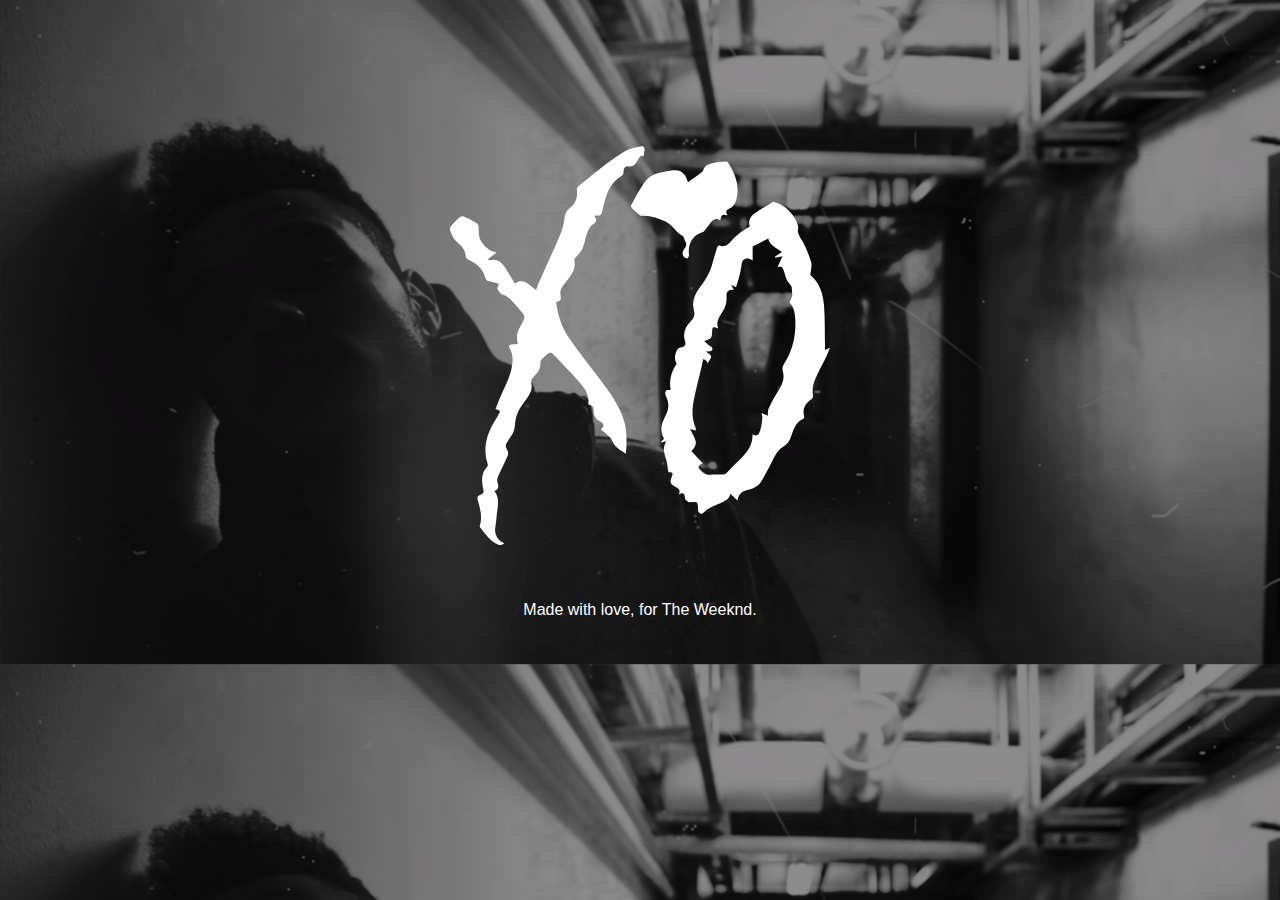
<file: index.html>
<!DOCTYPE html>
<head>
	<meta charset="utf-8">
<link rel="icon" href="assets/weeknd/fauvicon.png">
  <title>The Weeknd</title>
  <meta name="description" content="The Weeknd Fanpage">
  <meta name="author" content="SitePoint">
  <meta name="viewport" content="width=device-width, initial-scale=1.0">
  <link rel="stylesheet" href="assets/main.css">
</head>
<body>
	<div class="background">
<div class="header"></div>
<div class="maincontent">
	<!-- <div class="maintext">
		<h1>
			<span><a href="albums2.html">
				<span class="hov-letter">X</span>
				<span class="hov-letter">O</span>
				<span class="hov-letter">E</span>
				<br>
				<span class="hov-letter">W</span>
				<span class="hov-letter">E</span>
				<span class="hov-letter">E</span>
				<span class="hov-letter">K</span>
				<span class="hov-letter">N</span>
				<span class="hov-letter">D</span> 
			</a>
			</span>
		</h1>
		
	</div> -->
	
</div> 
<div class="image">
<a href="albums2.html"><img src="assets/weeknd/xo1.svg"></a>
</div>

<div class="bottom">
	<p> Made with love, for The Weeknd.</p>
</div>

</div>
</body>
</html>
</file>
<file: assets/main.css>
/* lets do this !!! */

body {
	background-image: url("weeknd/wickedgames4.png");
background-repeat: cover;
background-position: center;
background-size: 100%; 
height: 100%;
margin 0 auto;
}
body::before {
	background-color: rgb(80,80,80,.2);
	position: absolute;
	margin: 0 auto;
}
.background {
	
}
.header {
	background-color: black;
	width: 100%;
	height: 5%;

}
.maincontent {
	width: 93vw;
	max-width: 80%;
	display: flex;
	flex-direction: column;
	justify-content:  center;
	margin: 0 auto;
}

.maintext {
	padding-top: 17vh;
	white-space: nowrap;

}
.maintext a {
	text-decoration: none;
}
.maintext span {
	display: inline-block;
	text-decoration: none;
}
.maintext h1 {
	font-family: "Arial Black", sans-serif;
	color: white;
	opacity: 1;
	margin: 0;
	padding: 0;
	font-size: 10vw;
	line-height: 1.4em;
	text-decoration: none;
	display: flex;
	flex-direction: center;
	justify-content: center;
	
}

.maintext h1 span {
	text-decoration: none;
    color: rgba(255,255,255,1);
   /* -webkit-text-stroke-width: 2px;
    -webkit-text-stroke-color: grey; */
}
.hov-letter:hover, .hov-letter{
	 -webkit-mask-image: linear-gradient(-75deg, rgba(0,0,0,.7) 30%, #000 50%, rgba(0,0,0,.7) 70%);
  -webkit-mask-size: 200%;
  animation: shine 2s infinite;
  	color: black;
	/* -webkit-text-stroke-color: white; */

}

@-webkit-keyframes shine {
  from {
    -webkit-mask-position: 150%;
  }
  
  to {
    -webkit-mask-position: -50%;
  }
}
}


.nav {
	width: 60vw;
	top: 25vh;
	color: white;
	font-family: Arial, sans-serif;
	z-index: 2;
	display: flex;
	justify-content: center;
	margin: auto;
}
.nav:hover, .nav ul {
	-webkit-mask-image: linear-gradient(-75deg, rgba(0,0,0,.8) 30%, #000 50%, rgba(0,0,0,.8) 70%);
  -webkit-mask-size: 200%;
  animation: shine 2s infinite;
}
.nav ul {
	list-style-type: none;
	font-weight: bold;
    margin: 0;
    padding: 0;
    overflow: hidden;
   display: flex;
   flex-direction: row;
   justify-content: left;
   padding-left: 6vw;
}
.nav li {
	float: left;
}
/*.one a{
	border-top-left-radius: 20px;
	border-bottom-left-radius: 20px;
	border-style: none;
}
.three a{
	border-top-right-radius: 20px;
	border-bottom-right-radius: 20px;
	border-style: none;
} */
.nav li a {
	display: block;
	color: white;
	background-color: rgb(0,0,0,1);
	text-align: center;
	padding: 2vh;
	text-decoration: none;
	font-family: Arial, sans-serif;
}
.nav li a:hover {
	background-color: crimson;
	color: white;
}

.image {
	width: 100%;
	margin: 0 auto;
	display: flex;
	flex-direction: column;
	align-content: center;
}
.image a{
	padding-top: 15vh;
	width: 30%;
	height: auto;
	margin: 0 auto;	
	text-decoration: none;
	align-self: center;
	opacity: 1;

}

.image a {
	text-decoration: none;
}
.image a:hover {
	opacity: .7;
}
.bottom {
	padding-top: 4vh;
	width: 100%;
	margin: 0 auto;
	align-content: center;
}
.bottom p {
	text-align: center;
	color: white;
	font-family: arial, sans-serif;
}
</file>
